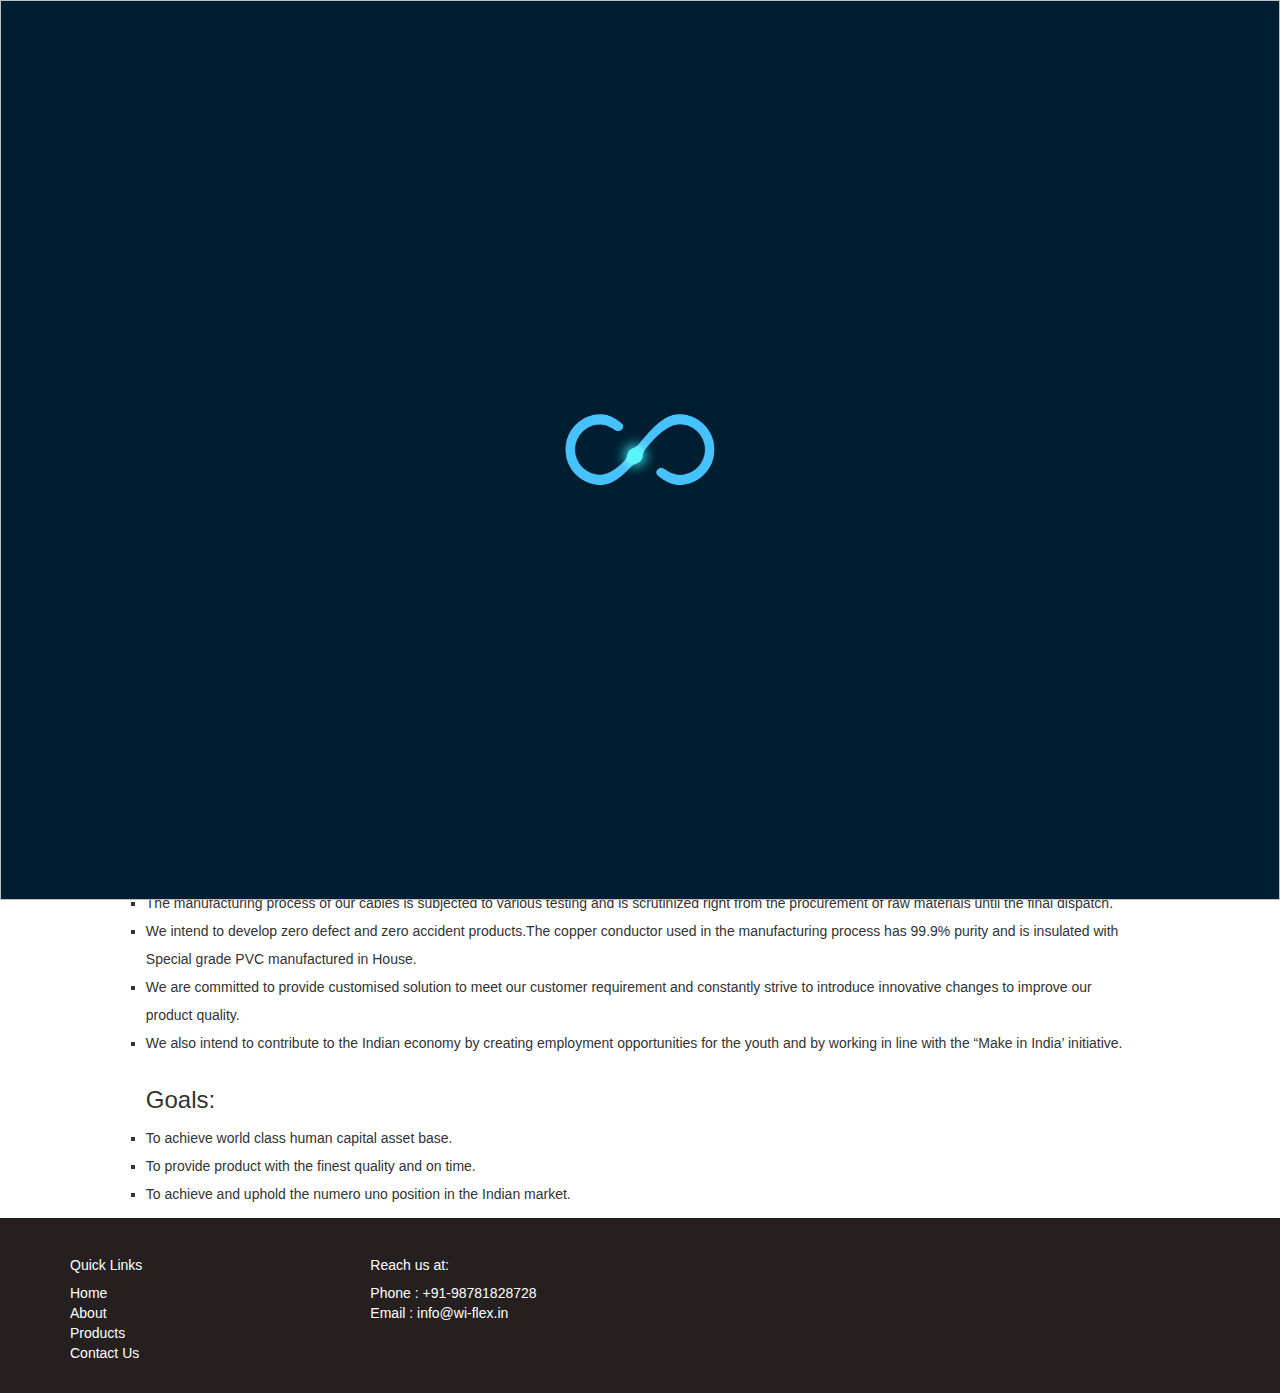
<file: Wiflex-master/about-us.html>
<!DOCTYPE html>
<html>
  <head>
    <meta charset="utf-8">
    <meta name="viewport" content="width=device-width, initial-scale=1, minimum-scale=1, maximum-scale=1, user-scalable=0">
    <meta name = "format-detection" content = "telephone=no">
    <meta http-equiv="X-UA-Compatible" content="IE=edge" />
    <title>Wi-Flex</title>
    <link rel="icon" href="images/icon.png" type="image/x-icon">
     <link rel="stylesheet" type="text/css" href="css/wiflex.css">
    <!-- Libs Files -->
    <link rel="stylesheet" type="text/css" href="libs/css/bootstrap.min.css">
    <script src="libs/js/jquery-3.3.1.min.js" type="text/javascript"></script>
    <!-- <script src="https://ajax.googleapis.com/ajax/libs/jquery/3.3.1/jquery.min.js"></script>
    <link href="https://stackpath.bootstrapcdn.com/bootstrap/4.1.1/css/bootstrap.min.css" rel="stylesheet" integrity="sha384-WskhaSGFgHYWDcbwN70/dfYBj47jz9qbsMId/iRN3ewGhXQFZCSftd1LZCfmhktB" crossorigin="anonymous"> -->
    <!-- Libs Files -->
  </head>
  <body>
    <div class="loader">
      <img class="loader-image"></img>
    </div>
    <header id="header-main">
      <nav class="navbar navbar-default navbar-fixed-top">
        <div class="navbar-header">
            <a class="navbar-brand" href="index.html">
              <div>
               <img src="images/logo.png" alt="Logo Wi flex">
            </a>
            <button type="button" class="navbar-toggle collapsed" data-toggle="collapse" data-target="#navbar" aria-expanded="false" aria-controls="navbar">
              <span class="sr-only">Toggle navigation</span>
              <span class="icon-bar"></span>
              <span class="icon-bar"></span>
              <span class="icon-bar"></span>
            </button>
          </div>
        </div>
        <div id="navbar" class="navbar-collapse collapse navbar-right">
          <div class="container">
            <ul class="nav navbar-nav">
              <li><a href="index.html">Home</a></li>
              <li><a href="about-us.html">About</a></li>
               <li><a href="products.html">Products</a></li>
              <li><a href="contact-us.html">Contact</a></li>
            </ul>
            <ul class="social">
             <li><a href="#"><i class="fa fa-facebook" aria-hidden="true"></i></a></li>
             <li><a href="#"><i class="fa fa-twitter" aria-hidden="true"></i></a></li>
             <li><a href="#"><i class="fa fa-linkedin" aria-hidden="true"></i></a></li>
            </ul>
          </div>
        </div><!--/.nav-collapse -->
    </nav>
  </header>
  <div class="mainContainer" id="about-us-page">
    <div class="background-container">
    <div class="carousel-caption">
      <h2>More About Wi-Flex</h2>
      <p>Wi-flex comes from the house of a seven decade old wire and cable company, which holds the largest market share in the Indian Auto Aftermarket with more than 200 distributors and 800 dealers.</p>
     </div>
    </div>
    <div class="about-desc">        
        <p class="sub-heading">With strong business ethics, technological advancement, innovative and manufacturing excellence, Wi-Flex Cables hold a strong position in the Wire and Cable Industry. We ensure our resources are amongst the best, making us capable of delivering our promises.</p>

         <p>Wi-Flex caters to both, Indian and International markets and produces high quality cables for various industry segments. This includes Automobile Sector, Construction Sector, Household, Railways, Telecom, I.T and Communication Sector.</p> 
         <p>Our extensive product range, enables us to offer a comprehensive product portfolio to our customers which includes various OEM’s, Contractors and Industry Consultants. Our expertise, in-house process control and quality assurance standards ensure that our customers receive quality product.</p>
        
    </div>
    <div class="about-us parallax">
      <div class="key-features">
        <ul class="ul-about-us">
          <h3> Values and Vision: </h3>
          <li>At Wi-Flex, sustainability, product quality and safety are of primary importance and the cornerstone of our enterprise. Our production facilities are ISO certified and equipped with highly sophisticated machinery.</li>
          <li>The manufacturing process of our cables is subjected to various testing and is scrutinized right from the procurement of raw materials until the final dispatch.</li>
          <li>We intend to develop zero defect and zero accident products.The copper conductor used in the manufacturing process has 99.9% purity and is insulated with Special grade PVC manufactured in House.</li>
          <li>We are committed to provide customised solution to meet our customer requirement and constantly strive to introduce innovative changes to improve our product quality.</li>
          <li>We also intend to contribute to the Indian economy by creating employment opportunities for the youth and by working in line with the “Make in India’ initiative.</li>
        </ul>
      </div>
      <div class="key-features">
        <ul class="ul-about-us">
          <h3> Goals: </h3>
          <li>To achieve world class human capital asset base.</li>
          <li>To provide product with the finest quality and on time.</li>
          <li>To achieve and uphold the numero uno position in the Indian market.</li>
        </ul>
      </div>
    </div>
  </div>
  <div class="footer_top_holder">
    <div class="footer_top">
      <div class="container">
        <div class="container_inner">
          <div class="three_columns clearfix">
              <div class="column2 footer_col2">
                <div class="column_inner">
                  <div id="text-25" class="widget widget_text"><h5>Quick Links</h5>
                    <div class="textwidget">Home <br>
                      About<br>
                      Products<br>
                      Contact Us<br>
                    </div>
                   </div>
                  </div>
                </div>
                <div class="column3 footer_col3">
                  <div class="column_inner">
                    <div id="text-26" class="widget widget_text">
                      <h5>Reach us at:</h5>
                      Phone : +91-98781828728<br>
                      Email : info@wi-flex.in <br>
                    </div>
                    </div>
                  </div>
                </div>
              </div>
            </div>
        </div>
      </div>
    </div>
    <script src="libs/js/bootstrap.min.js" type="text/javascript"></script>
    <script src="scripts/wiflex.js" type="text/javascript"></script>
    <!-- <script src="https://stackpath.bootstrapcdn.com/bootstrap/4.1.1/js/bootstrap.min.js" integrity="sha384-smHYKdLADwkXOn1EmN1qk/HfnUcbVRZyYmZ4qpPea6sjB/pTJ0euyQp0Mk8ck+5T" crossorigin="anonymous"></script> -->
  </body>
</html>
</file>
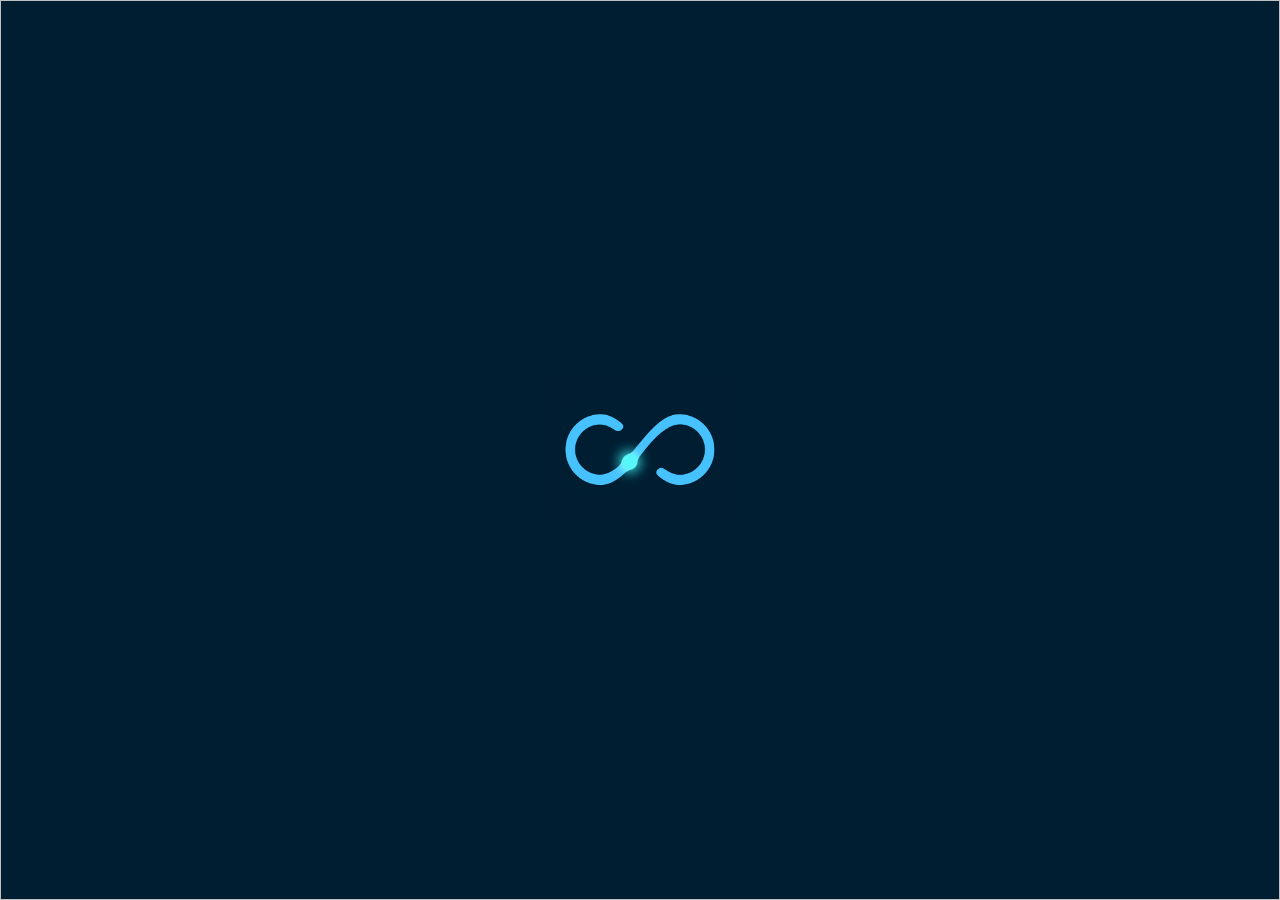
<file: Wiflex-master/contact-us.html>
<!DOCTYPE html>
<html>
  <head>
    <meta charset="utf-8">
    <meta name="viewport" content="width=device-width, initial-scale=1, minimum-scale=1, maximum-scale=1, user-scalable=0">
    <meta name = "format-detection" content = "telephone=no">
    <meta http-equiv="X-UA-Compatible" content="IE=edge" />
    <title>Wi-Flex</title>
    <link rel="icon" href="images/icon.png" type="image/x-icon">
     <link rel="stylesheet" type="text/css" href="css/wiflex.css">
    <!-- Libs Files -->
    <link rel="stylesheet" type="text/css" href="libs/css/bootstrap.min.css">
    <script src="libs/js/jquery-3.3.1.min.js" type="text/javascript"></script>
    <!-- <script src="https://ajax.googleapis.com/ajax/libs/jquery/3.3.1/jquery.min.js"></script>
    <link href="https://stackpath.bootstrapcdn.com/bootstrap/4.1.1/css/bootstrap.min.css" rel="stylesheet" integrity="sha384-WskhaSGFgHYWDcbwN70/dfYBj47jz9qbsMId/iRN3ewGhXQFZCSftd1LZCfmhktB" crossorigin="anonymous"> -->
    <!-- Libs Files -->
  </head>
  <body>
    <div class="loader">
      <img class="loader-image"></img>
    </div>
    <header id="header-main">
      <nav class="navbar navbar-default navbar-fixed-top">
        <div class="navbar-header">
            <a class="navbar-brand" href="index.html">
              <div>
               <img src="images/logo.png" alt="Logo Wi flex">
            </a>
            <button type="button" class="navbar-toggle collapsed" data-toggle="collapse" data-target="#navbar" aria-expanded="false" aria-controls="navbar">
              <span class="sr-only">Toggle navigation</span>
              <span class="icon-bar"></span>
              <span class="icon-bar"></span>
              <span class="icon-bar"></span>
            </button>
          </div>
        </div>
        <div id="navbar" class="navbar-collapse collapse navbar-right">
          <div class="container">
            <ul class="nav navbar-nav">
              <li><a href="index.html">Home</a></li>
              <li><a href="about-us.html">About</a></li>
               <li><a href="products.html">Products</a></li>
              <li><a href="contact-us.html">Contact</a></li>
            </ul>
            <ul class="social">
             <li><a href="#"><i class="fa fa-facebook" aria-hidden="true"></i></a></li>
             <li><a href="#"><i class="fa fa-twitter" aria-hidden="true"></i></a></li>
             <li><a href="#"><i class="fa fa-linkedin" aria-hidden="true"></i></a></li>
            </ul>
          </div>
        </div><!--/.nav-collapse -->
    </nav>
  </header>
  <div class="mainContainer" id="contact-us-page">
    <div class="background-container">
    <div class="carousel-caption">
      <h2>Contact Us</h2>
      <p>For order related queries reach us at : </p>
      <div class="about-us contact-us">
      <div class="key-features">
        <img src="images/email.png">
          <h4> Email : <a href="mailto:info@wiflex.in" target="_top">info@wiflex.in</a></h4>
          <h4 class="other-email first">  <a href="mailto:sethtushar1112@gmail.com" target="_top">sethtushar1112@gmail.com</a> </h4>
          <h4 class="other-email">  <a href="mailto:indooverseas11@gmail.com" target="_top">indooverseas11@gmail.com</a> </h4>
      </div>
      <div class="key-features">
        <img src="images/phone.png">
        <h4>Telephone Number : <a href="tel:9999824214">+91 9871828728</a></h4>
      </div>
      <!-- <div class="key-features">
        <img src="images/clock.png">
        <h4>Business hours : Monday-Friday : 9am to 6pm</h4>
      </div> -->
    </div>
     </div>
    </div>
  </div>
<!--   <div class="footer_top_holder">
    <div class="footer_top">
      <div class="container">
        <div class="container_inner">
          <div class="three_columns clearfix">
              <div class="column2 footer_col2">
                <div class="column_inner">
                  <div id="text-25" class="widget widget_text"><h5>Quick Links</h5>
                    <div class="textwidget">Home <br>
                      About<br>
                      Products<br>
                      Contact Us<br>
                    </div>
                   </div>
                  </div>
                </div>
                <div class="column3 footer_col3">
                  <div class="column_inner">
                    <div id="text-26" class="widget widget_text">
                      <h5>In Touch at:</h5>
                      Phone : +91-98781828728<br>
                      Email : info@wi-flex.in <br>
                    </div>
                    </div>
                  </div>
                </div>
              </div>
            </div>
        </div>
      </div> -->
    </div>
    <script src="libs/js/bootstrap.min.js" type="text/javascript"></script>
    <script src="scripts/wiflex.js" type="text/javascript"></script>
    <!-- <script src="https://stackpath.bootstrapcdn.com/bootstrap/4.1.1/js/bootstrap.min.js" integrity="sha384-smHYKdLADwkXOn1EmN1qk/HfnUcbVRZyYmZ4qpPea6sjB/pTJ0euyQp0Mk8ck+5T" crossorigin="anonymous"></script> -->
  </body>
</html>
</file>
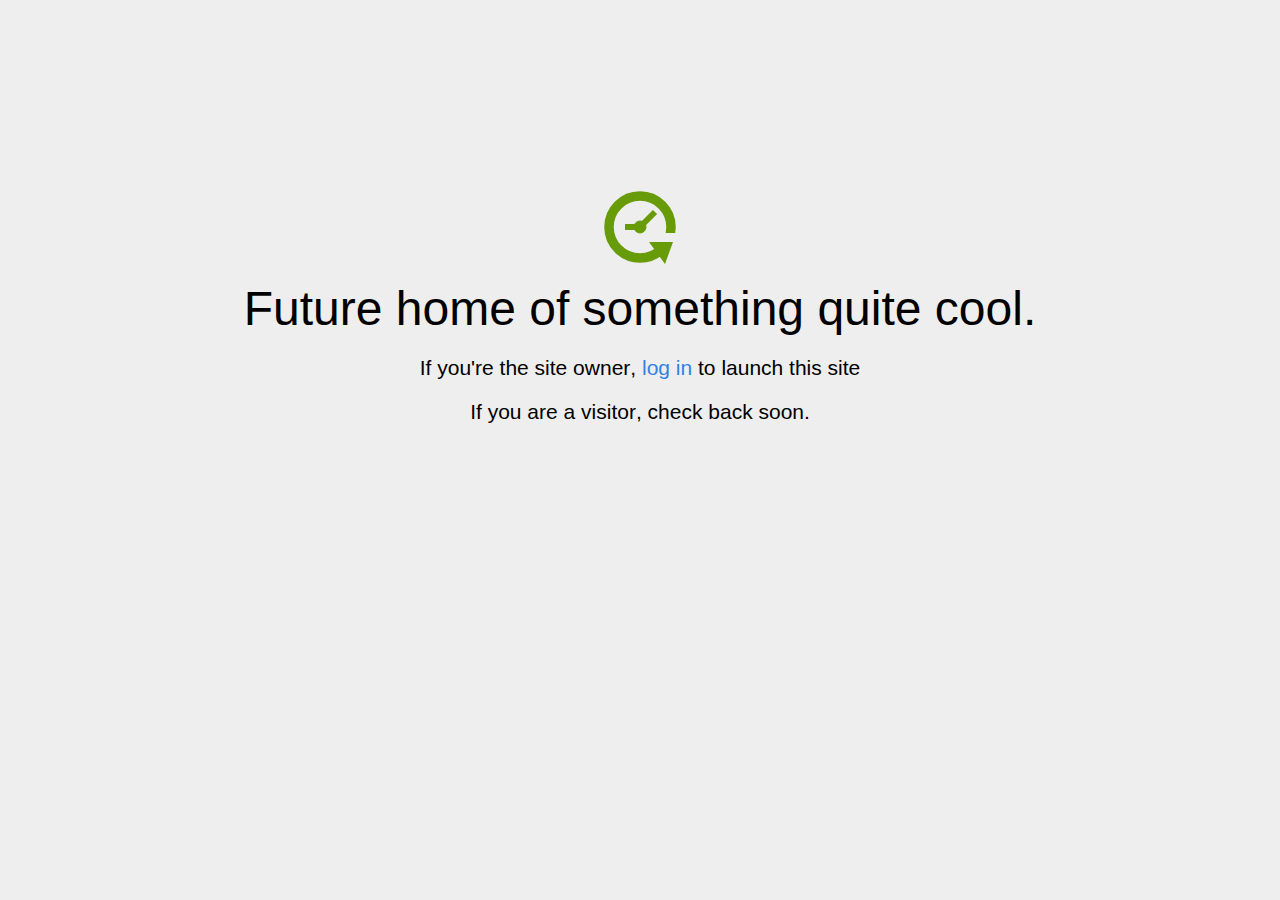
<file: Wiflex-master/home.html>
<!DOCTYPE html>
<html>
<head>
<title>Coming Soon</title>
<meta http-equiv="content-type" content="text/html; charset=utf-8" >
<meta name="viewport" content="width=device-width, initial-scale=1.0">
<style type="text/css">
body {
  /*background: linear-gradient(90deg, white, gray);*/
  background-color: #eee;
}

body, h1, p {
  font-family: "Helvetica Neue", "Segoe UI", Segoe, Helvetica, Arial, "Lucida Grande", sans-serif;
  font-weight: normal;
  margin: 0;
  padding: 0;
  text-align: center;
}

.container {
  margin-left:  auto;
  margin-right:  auto;
  margin-top: 177px;
  max-width: 1170px;
  padding-right: 15px;
  padding-left: 15px;
}

.row:before, .row:after {
  display: table;
  content: " ";
}

h1 {
  font-size: 48px;
  font-weight: 300;
  margin: 0 0 20px 0;
}

.lead {
  font-size: 21px;
  font-weight: 200;
  margin-bottom: 20px;
}

p {
  margin: 0 0 10px;
}

a {
  color: #3282e6;
  text-decoration: none;
}
</style>
</head>

<body>
<div class="container text-center" id="error">

  <svg height="100" width="100">
    <circle cx="50" cy="50" r="31" stroke="#679b08" stroke-width="9.5" fill="none" />
    <circle cx="50" cy="50" r="6" stroke="#679b08" stroke-width="1" fill="#679b08" />
    <line x1="50" y1="50" x2="35" y2="50" style="stroke:#679b08;stroke-width:6" />
    <line x1="65" y1="35" x2="50" y2="50" style="stroke:#679b08;stroke-width:6" />
    <path d="M59 65 L83 65 L75 87 Z" fill="#679b08" />
    <rect width="20" height="9" x="70" y="56" style="fill:#eee;stroke-width:0;" />
  </svg>
  <div class="row">
    <div class="col-md-12">
      <div class="main-icon text-success"><span class="uxicon uxicon-clock-refresh"></span></div>
      <h1>Future home of something quite cool.</h1>
      <p class="lead">If you're the <strong>site owner</strong>, <a href="/cpanel">log in</a> to launch this site</p>
      <p class="lead">If you are a <strong>visitor</strong>, check back soon.</p>
    </div>
  </div>

</div>

</body>
</html>
</file>
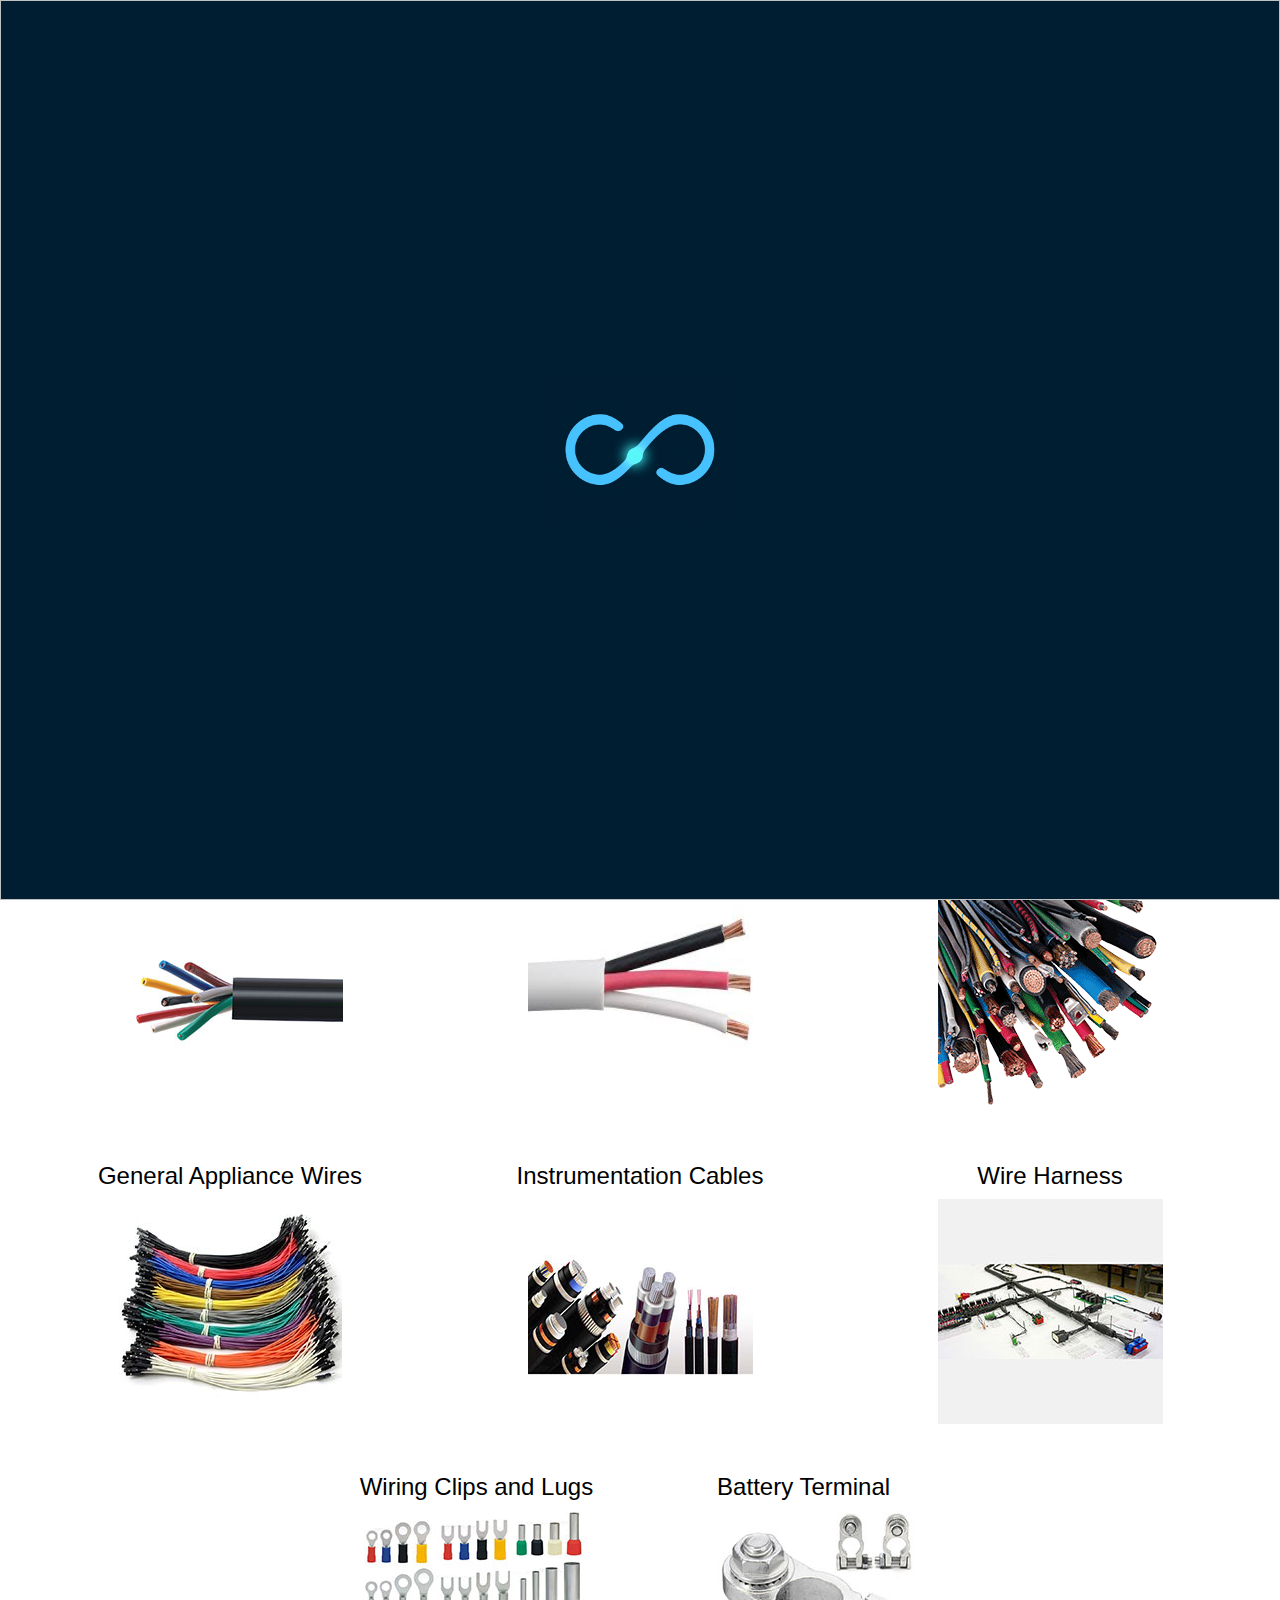
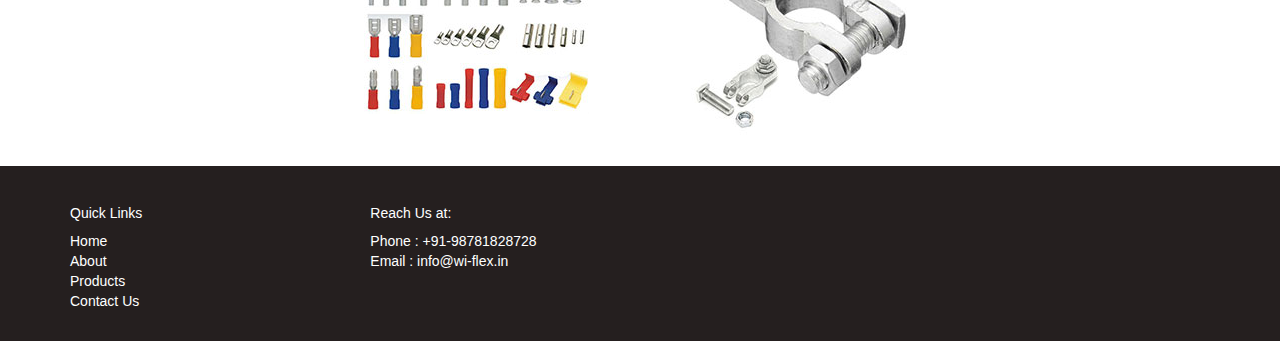
<file: Wiflex-master/products.html>
<!DOCTYPE html>
<html>
  <head>
    <meta charset="utf-8">
    <meta name="viewport" content="width=device-width, initial-scale=1, minimum-scale=1, maximum-scale=1, user-scalable=0">
    <meta name = "format-detection" content = "telephone=no">
    <meta http-equiv="X-UA-Compatible" content="IE=edge" />
    <title>Wi-Flex</title>
    <link rel="icon" href="images/icon.png" type="image/x-icon">
     <link rel="stylesheet" type="text/css" href="css/wiflex.css">
    <!-- Libs Files -->
    <link rel="stylesheet" type="text/css" href="libs/css/bootstrap.min.css">
    <script src="libs/js/jquery-3.3.1.min.js" type="text/javascript"></script>
    <!-- <script src="https://ajax.googleapis.com/ajax/libs/jquery/3.3.1/jquery.min.js"></script>
    <link href="https://stackpath.bootstrapcdn.com/bootstrap/4.1.1/css/bootstrap.min.css" rel="stylesheet" integrity="sha384-WskhaSGFgHYWDcbwN70/dfYBj47jz9qbsMId/iRN3ewGhXQFZCSftd1LZCfmhktB" crossorigin="anonymous"> -->
    <!-- Libs Files -->
  </head>
  <body>
    <div class="loader">
      <img class="loader-image"></img>
    </div>
    <header id="header-main">
      <nav class="navbar navbar-default navbar-fixed-top">
        <div class="navbar-header">
            <a class="navbar-brand" href="index.html">
              <div>
               <img src="images/logo.png" alt="Logo Wi flex">
            </a>
            <button type="button" class="navbar-toggle collapsed" data-toggle="collapse" data-target="#navbar" aria-expanded="false" aria-controls="navbar">
              <span class="sr-only">Toggle navigation</span>
              <span class="icon-bar"></span>
              <span class="icon-bar"></span>
              <span class="icon-bar"></span>
            </button>
          </div>
        </div>
        <div id="navbar" class="navbar-collapse collapse navbar-right">
          <div class="container">
            <ul class="nav navbar-nav">
              <li><a href="index.html">Home</a></li>
              <li><a href="about-us.html">About</a></li>
               <li><a href="products.html">Products</a></li>
              <li><a href="contact-us.html">Contact</a></li>
            </ul>
            <ul class="social">
             <li><a href="#"><i class="fa fa-facebook" aria-hidden="true"></i></a></li>
             <li><a href="#"><i class="fa fa-twitter" aria-hidden="true"></i></a></li>
             <li><a href="#"><i class="fa fa-linkedin" aria-hidden="true"></i></a></li>
            </ul>
          </div>
        </div><!--/.nav-collapse -->
    </nav>
  </header>
  <div class="mainContainer" id="product-page">
    <div class="background-container">
    <div class="carousel-caption">
      <h2>Our Products Range</h2>
      <p>At Wi-Flex we ensure our resources are the best, making us capable of delivering
      our promises.</p>
    </div>
    </div>
    <div class="products">
        <div class="product-container">
          <div class="space"></div>
          <div class="products-item">
            <div class="products-wires auto-cable">
              <h3>Auto and Battery Cables</h3>
              <img class="stevia-product-img" src="images/AUTOcable.png"/>
              <div class="desc-product">
            </div>
            </div>
          </div>
          <div class="space"></div>
          <div class="products-item">
            <div class="products-wires">
              <h3>House hold/ High rise Cables</h3>
              <img class="stevia-product-img" src="images/high-rise-cable.jpg"/>
              <div class="desc-product">
              </div>
            </div>
          </div>
          <div class="space"></div>
          <div class="products-item">
            <div class="products-wires auto-cable">
              <h3>General Wiring Cables</h3>
              <img class="stevia-product-img" src="images/General-Wiringcable.jpg"/>
              <div class="desc-product">
              </div>
            </div>
          </div>
          <div class="space"></div>
        </div>
    </div>
        <div class="products">
        <div class="product-container">
          <div class="space"></div>
          <div class="products-item">
            <div class="products-wires">
              <h3>Control Cables</h3>
              <img class="stevia-product-img" src="images/control_cable.jpg"/>
              <div class="desc-product">
            </div>
            </div>
          </div>
          <div class="space"></div>
          <div class="products-item">
            <div class="products-wires auto-cable">
              <h3>Heat Resistant Cables</h3>
              <img class="stevia-product-img" src="images/Heat-Resistant.jpg"/>
              <div class="desc-product">
              </div>
            </div>
          </div>
          <div class="space"></div>
          <div class="products-item">
            <div class="products-wires">
              <h3>Thermocouple Cables</h3>
              <img class="stevia-product-img" src="images/general-wiring-cables.png"/>
              <div class="desc-product">
              </div>
            </div>
          </div>
          <div class="space"></div>
        </div>
    </div>
        <div class="products">
        <div class="product-container">
          <div class="space"></div>
          <div class="products-item">
            <div class="products-wires">
              <h3>General Appliance Wires</h3>
              <img class="stevia-product-img" src="images/appliances-wire1.jpg"/>
              <div class="desc-product">
            </div>
            </div>
          </div>
          <div class="space"></div>
          <div class="products-item">
            <div class="products-wires">
              <h3>Instrumentation Cables</h3>
              <img class="stevia-product-img" src="images/instrumentation-cable.jpg"/>
              <div class="desc-product">
              </div>
            </div>
          </div>
          <div class="space"></div>
          <div class="products-item">
            <div class="products-wires">
              <h3>Wire Harness</h3>
              <img class="stevia-product-img" src="images/wire-harness.jpg"/>
              <div class="desc-product">
              </div>
            </div>
          </div>
          <div class="space"></div>
        </div>
    </div>
        <div class="products">
        <div class="product-container">
          <div class="space"></div>
          <div class="products-item">
            <div class="products-wires">
              <h3>Wiring Clips and Lugs</h3>
              <img class="stevia-product-img" src="images/clips.jpg"/>
              <div class="desc-product">
            </div>
            </div>
          </div>
          <div class="space"></div>
          <div class="products-item">
            <div class="products-wires">
              <h3>Battery Terminal</h3>
              <img class="stevia-product-img" src="images/battery-terminal.jpg"/>
              <div class="desc-product">
              </div>
            </div>
          </div>
          <div class="space"></div>
        </div>
    </div>
  </div>
  <div class="footer_top_holder">
    <div class="footer_top">
      <div class="container">
        <div class="container_inner">
          <div class="three_columns clearfix">
              <div class="column2 footer_col2">
                <div class="column_inner">
                  <div id="text-25" class="widget widget_text"><h5>Quick Links</h5>
                    <div class="textwidget">Home <br>
                      About<br>
                      Products<br>
                      Contact Us<br>
                    </div>
                   </div>
                  </div>
                </div>
                <div class="column3 footer_col3">
                  <div class="column_inner">
                    <div id="text-26" class="widget widget_text">
                      <h5>Reach Us at:</h5>
                      Phone : +91-98781828728<br>
                      Email : info@wi-flex.in <br>
                    </div>
                    </div>
                  </div>
                </div>
              </div>
            </div>
        </div>
      </div>
    </div>
    <script src="libs/js/bootstrap.min.js" type="text/javascript"></script>
    <script src="scripts/wiflex.js" type="text/javascript"></script>
    <!-- <script src="https://stackpath.bootstrapcdn.com/bootstrap/4.1.1/js/bootstrap.min.js" integrity="sha384-smHYKdLADwkXOn1EmN1qk/HfnUcbVRZyYmZ4qpPea6sjB/pTJ0euyQp0Mk8ck+5T" crossorigin="anonymous"></script> -->
  </body>
</html>
</file>
<file: Wiflex-master/css/wiflex.css>
@media (max-width: 767px) {
  .navbar .navbar-header {
    margin-bottom: 5px;
  }
  .navbar .navbar-header .navbar-brand > img {
    margin: 2px 15px 0;
    max-width: 150px;
  }
  .navbar-default .navbar-nav > li > a {
 	font-size: 20px;
 	margin: -5px;
}
  .navbar .navbar-header .navbar-toggle {
    margin-top: 15px;
  }
  .mainContainer .carousel-container #myCarousel .carousel-inner .item img {
    height: 350px;
  }
  .mainContainer .carousel-container #myCarousel .carousel-inner .item .carousel-caption h2 {
    margin-bottom: 50px;
    font-size: 24px;
  }
  .mainContainer .products .product-container {
    display: block;
  }
  .mainContainer .products .product-container .products-item {
    display: block;
    width: 80%;
    margin: 0 auto;
    border: none;
  }
  .mainContainer .products .product-container .space {
    display: none;
  }
  .navbar-default .social {
    display: none;
  }
  body .about-us .key-desc{
    margin-bottom: 12px;
  }
  body .about-us .key-features img{
    display: block;
    margin:0 auto;
  }
  body .carousel-container .carousel-inner .item .carousel-caption{
  top: 12%;
}
body #contact-us-page .background-container {
  min-height: 650px;
}

body #contact-us-page .background-container .carousel-caption {
  top: 20%;
  width: 100%;
  text-align: center;
  margin: 0 auto;
  right: 0%;
  left: 0%;
}
body #contact-us-page .background-container .carousel-caption h2 {
  text-align: center;
}

body #contact-us-page .background-container .carousel-caption p {
  width: 100%;
  text-align: center; 
}
body .contact-us {
  padding:0px;
  text-align: left;
}
body .contact-us .key-features{
	text-align: center;
}
body .contact-us h4 {
  display: block;
  padding: 10px 0px 0px 0px;
}
body .contact-us .other-email{
  margin-left: 0px;
  margin-top: 0px;
}
body .about-us .key-features ul {
	line-height: 22px;
	padding-left: 15px;
  text-align: center;
}
body .about-us .key-features ul li {
	padding-bottom:5px;
}
body #about-us-page .background-container .carousel-caption {
  top:25%;
}
body #about-us-page .key-features ul h3{
  margin-top: 7px;
  margin-bottom: 11px;
  }
  body .certifications{
        margin: 20px 20px;
  }
}

@media (min-width: 768px) {
  .navbar-nav {
    font-size: 14px;
  }
  .navbar-collapse {
    width: 100% !important;
    margin: 0 !important;
  }
  .navbar .navbar-brand > img {
    margin-left: 25px;
  }
  header.sticky .navbar-header {
    width: 100%;
  }
  header.sticky .navbar-brand img {
    padding-top: 0px;
  }
  header.sticky .navbar-right {
    width: 80% !important;
    background: none;
  }
  header.sticky .navbar-right .container {
    margin-right: 25px;
  }
  header.sticky .navbar-nav {
    float: left;
  }
  .navbar-default .social {
    font-size: 16px;
    margin-top: 20px;
  }
  .navbar-default .social > li {
    padding-left: 15px;
  }
}

@font-face {
  font-family: "MetaWebPro Normal";
  src: url("../fonts/MetaWebPro-Normal.eot");
  src: url("../fonts/MetaWebPro-Normal.eot?#iefix") format("embedded-opentype"), url("../fonts/MetaWebPro-Normal.woff") format("woff");
  font-weight: normal;
  font-style: normal;
}

body {
  line-height: 1;
  background-color: #f5f5f5;
}

body .loader {
  opacity: 1;
  overflow: hidden;
  position: fixed;
  top: 0;
  right: 0;
  bottom: 0;
  left: 0;
  z-index: 1050;
  -webkit-overflow-scrolling: touch;
  outline: 0;
}

body .loader .loader-image {
  background: url(../images/loader.gif) no-repeat center center #001e31;
  width: 100%;
  height: 100%;
  background-size: 15%;
}

ol, ul {
  list-style: none;
}

header {
  text-align: center;
  font-size: 72px;
  background: #222;
  color: #fff;
  font-family: Helvetica, Arial, sans-serif;
  font-weight: 100 !important;
  text-transform: capitalize;
  font-size: 32px;
  margin-bottom: 20px;
  margin-bottom: 20px;
  transition: all 500ms cubic-bezier(0.55, 0, 0.1, 1);
}

.navbar-default {
  background: #fff !important;
  border: 0px;
}

.navbar-header {
  width: 100%;
  margin-bottom: 35px;
}

.navbar-brand {
  padding: 0px !important;
  margin-bottom: 5px;
}

.navbar-brand > img {
  display: block;
  margin: 0 auto;
  float: left;
  transition: all 500ms cubic-bezier(0.55, 0, 0.1, 1);
  max-width: 235px;
  margin-left: 85px;
  padding-top: 2px;
}

.navbar-right {
  width: 100%;
  background: #251f1f;
  margin-right: 0px;
}

.navbar-nav {
  float: left;
  font-size: 80%;
}

.navbar-default .navbar-nav > li {
  display: inline-block;
  text-align: center;
  float: none;
}

.navbar-default .navbar-nav > li > a {
  color: #fff !important;
}

.navbar-default .navbar-nav > li > a:hover {
  color: #fff !important;
  background-color: #0392CC;
}
.navbar-default .social {
  float: right;
  margin-top: 8px;
}

.navbar-default .social > li {
  display: inline-block;
  text-align: center;
  float: none;
  padding-left: 25px;
}

.navbar-default .social > li a {
  color: #fff;
}

.navbar-toggle {
  float: right;
  margin: 25px 0 -15px;
  transition: all 500ms cubic-bezier(0.55, 0, 0.1, 1);
}

header.sticky {
  position: fixed;
  font-size: 24px;
  line-height: 48px;
  height: 48px;
  width: 100%;
  background: #000000;
  text-align: left;
  padding-left: 20px;
  z-index: 20;
  top: 0;
}

header.sticky .container {
  width: inherit;
}

header.sticky .navbar-header {
  width: 20%;
  margin-bottom: 0px;
  float: left;
}

header.sticky .navbar-brand {
  height: auto;
  margin: 0;
  padding: 0;
}

header.sticky .navbar-brand img {
  padding-top: 5px;
  width: 130px;
  margin-right: 5px;
}

header.sticky .navbar-right {
  width: 80%;
  background: none;
}

header.sticky .navbar-nav {
  float: right;
  padding-top: 6px;
}

header.sticky .navbar-nav li a {
  color: #777 !important;
}
header.sticky .navbar-nav li a:hover{
  color:#777 !important;
}
header.sticky .social {
  display: none;
}

header.sticky .navbar-toggle {
  float: right;
  margin-top: 7px;
}

.mainContainer {
  display: block;
  margin: 0 auto;
  text-align: center;
}

.carousel-container .carousel-inner .item img {
  height: 600px;
  width: AUTO;
}
.carousel-container .carousel-inner .item .carousel-caption{
  top: 35%;
}
.carousel-container .carousel-inner .item .carousel-caption h2 {
  background: rgba(70, 32, 39, 0.4);
  padding: 20px;
  font-size: 32px;
}

.about-us.parallax {
  min-height: 200px;
  background-attachment: fixed;
  background-position: center;
  background-repeat: no-repeat;
}

.about-us h2 {
  padding-bottom: 10px;
  text-align: center;
  display: inline-block;
  border-bottom: 1px solid #5a4a4a;
}

.about-us p {
  margin-bottom: 0px;
  text-align: center;
      width: 80%;
    margin: 0 auto;
}

.about-us .key-features img {
  height: 45px;
  vertical-align: top;
  margin-top: 10px;
}

.about-us .key-features ul {
  display: inline-block;
  padding-left: 5px;
  text-align: left;
  line-height: 28px;
}

.products {
  background-color: #251f1f;
  color: #fff;
  text-align: center;
  padding-bottom: 30px;
}

.products h2 {
  padding-bottom: 10px;
  text-align: center;
  display: inline-block;
  border-bottom: 1px solid #fff;
}

.products .sub-heading {
  font-size: 14px;
}

.products .product-container {
  display: table;
  margin: 0 auto;
}

.products .product-container .products-item:first-child {
  padding-left: 20px;
}

.products .product-container .products-item {
  display: table-cell;
  width: 31.2%;
  background-color: #fff;
  border: 1px solid #415c12;
}

.products .product-container .products-item h3 {
  color: #000;
}

.products .product-container .products-item .desc-product {
  padding: 0 10px;
}

.products .product-container .products-item .desc-product p {
  text-align: center;
}

.products .product-container .space {
  width: 20px;
  display: table-cell;
}

.footer_top_holder {
  background-color: #251f1f;
  color: #fff;
  padding: 30px 0px;
}

.footer_top_holder .footer_col2 {
  float: left;
}

.footer_top_holder .footer_col3 {
  float: left;
  margin-left: 20%;
}

#about-us-page .background-container {
  background-image: linear-gradient(rgba(2, 21, 5, 0.45), rgba(2, 21, 5, 0.45)), url(../images/cable-3.jpg);
  min-height: 500px;
  background-attachment: fixed;
  background-position: center;
  background-repeat: no-repeat;
  background-size: cover;
}

#about-us-page .background-container .carousel-caption {
  padding: 20px;
  top:45%;
}

#about-us-page .background-container .carousel-caption h2 {
  font-size: 32px;
}
#about-us-page .background-container .carousel-caption p {
  font-size: 16px;
}
.about-desc {
  padding: 30px 0px;
  text-align: center;
  background-color: #251f1f;
  color: #fff;
  font-size: 16px;
}

.about-desc p {
  width: 90%;
  margin: 0 auto;
  padding: 10px;
}

.ul-about-us {
  width: 78%;
  list-style: square;
}

#contact-us-page .background-container {
  background-image: linear-gradient(rgba(2, 21, 5, 0.45), rgba(2, 21, 5, 0.45)), url(../images/contact-us.jpg);
  min-height: 860px;
  background-size: cover;
  background-repeat: no-repeat;
  position: relative;
}

#contact-us-page .background-container .carousel-caption {
  position: absolute;
  top: 30%;
}

#contact-us-page .background-container .carousel-caption h2 {
  text-align: left;
  font-size: 32px;
}

#contact-us-page .background-container .carousel-caption p {
  text-align: left;
  font-size: 16px;
}

.contact-us {
  padding: 0px 0px 30px 50px;
  text-align: left;
}

.contact-us h4 {
  display: inline-block;
  padding: 15px 0px 0px 20px;
}
.contact-us .other-email{
  display: block;
  padding-top: 0px;
  margin-left: 110px;
}
.contact-us .first{
  margin-top: -3px;
}
.contact-us h4 a {
  color: #fff;
}
#product-page .background-container{
	background-image: linear-gradient(rgba(2, 21, 5, 0.45), rgba(2, 21, 5, 0.45)), url(../images/networking.jpg);	
	min-height: 500px;
	background-attachment: fixed;
	background-position: right;
	background-repeat: no-repeat;
	background-size: cover;
	
}
#product-page .background-container .carousel-caption{
	top:40%;
}
#product-page .background-container .carousel-caption p{
  font-size: 16px;
}
#product-page .products{
	background-color: #FFF;
}
#product-page .products .products-item{
	border:none;
}
.auto-cable img{
      height: 186px;
    width: 225px
}
.certifications img{
  height:   100px;
  width: 100px;
  margin: 30px 30px;

}
.certifications .saso{
  height:   80px;
  width: 80px;
}
.certifications .iso-694{
  margin-top: 45px;
}
</file>
